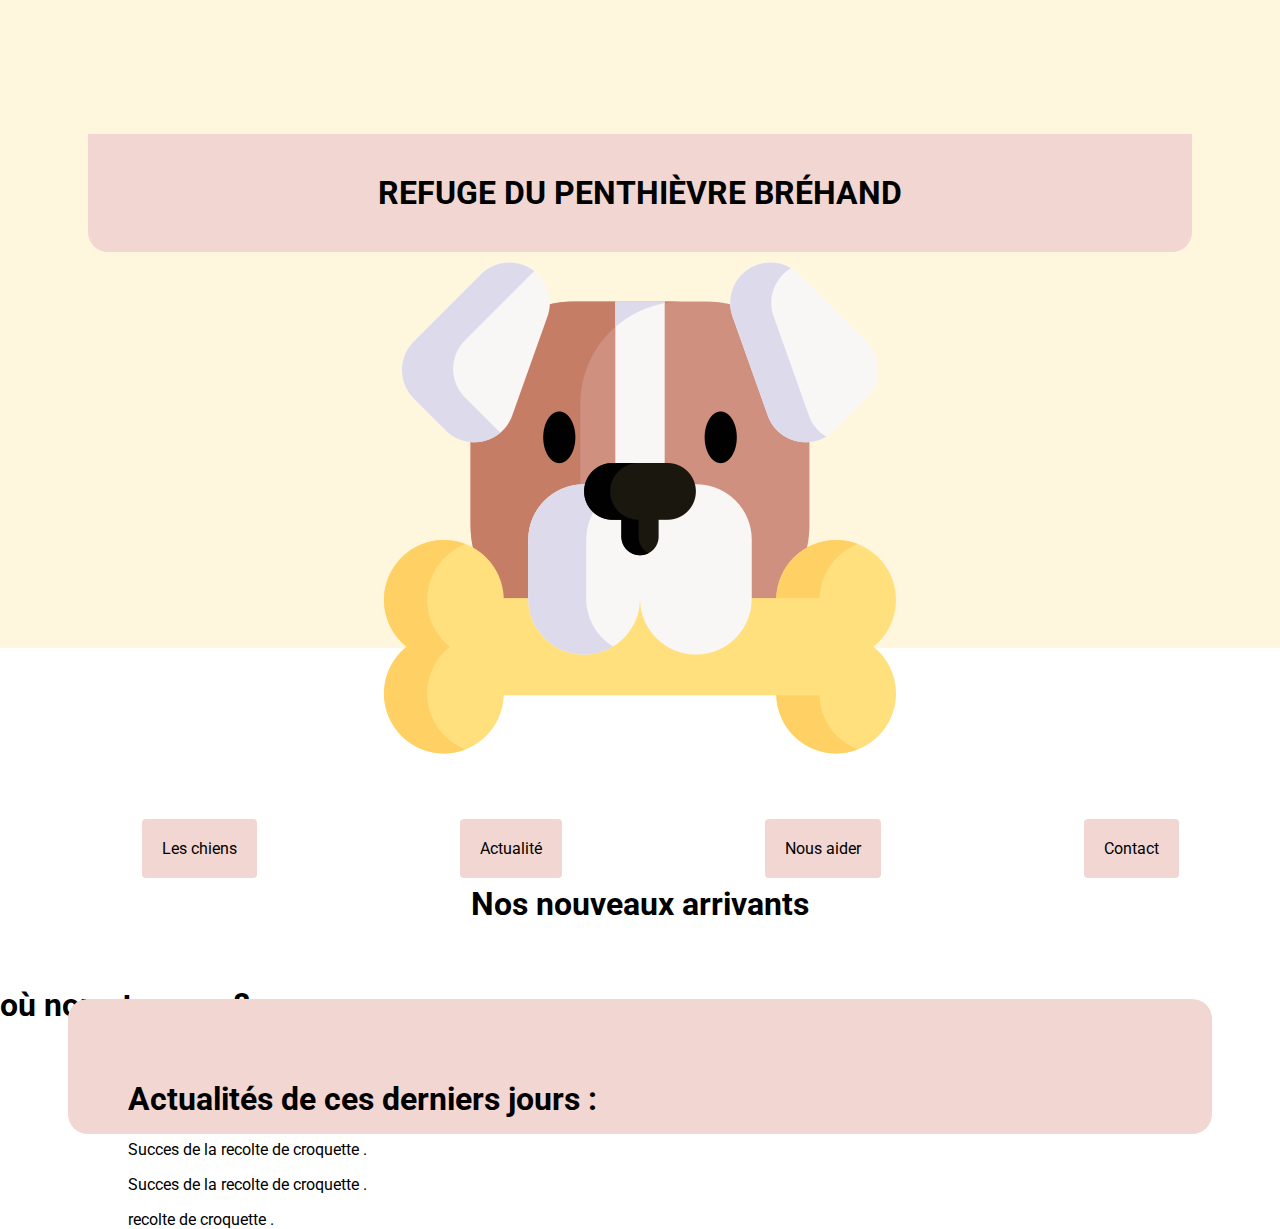
<file: index.html>
<!DOCTYPE html>
<html>

<head>
  <meta charset="UTF-8">
  <meta http-equiv="X-UA-Compatible" content="IE=edge">
  <meta name="viewport" content="width=device-width, initial-scale=1.0">
  <title>Projet SPA</title>
  <link rel="stylesheet" href="style.css">
</head>

<body>
  <div id="landing">
    <h1>REFUGE DU PENTHIÈVRE BRÉHAND</h1>
    <img id="chien" src="./chien.png">
  </div>

  <ul id="nav">
    <li><a href="chien.html">Les chiens</a></li>
    <li><a href="">Actualité</a></li>
    <li><a href="">Nous aider</a></li>
    <li><a href="">Contact</a></li>
  </ul>

  <div id ="debut_page">
    <h1> Actualités de ces derniers jours :</h1>
 

  <div id ="texte recolte">
  <p> Succes de la recolte de croquette .</P>
  </div>

  <div id ="texte recoltea"
  <p> Succes de la recolte de croquette .</P>
  </div>

  <div id ="texte recolteB"
  <p>  recolte de croquette .</P>
  </div>
</div>

<div id = "suite">
  <h1>Nos nouveaux arrivants</h1>

</div>

<div id = "nous-trouver">
  <h1>où nous trouver ?</h1>

</div>

</body>

</html>
</file>
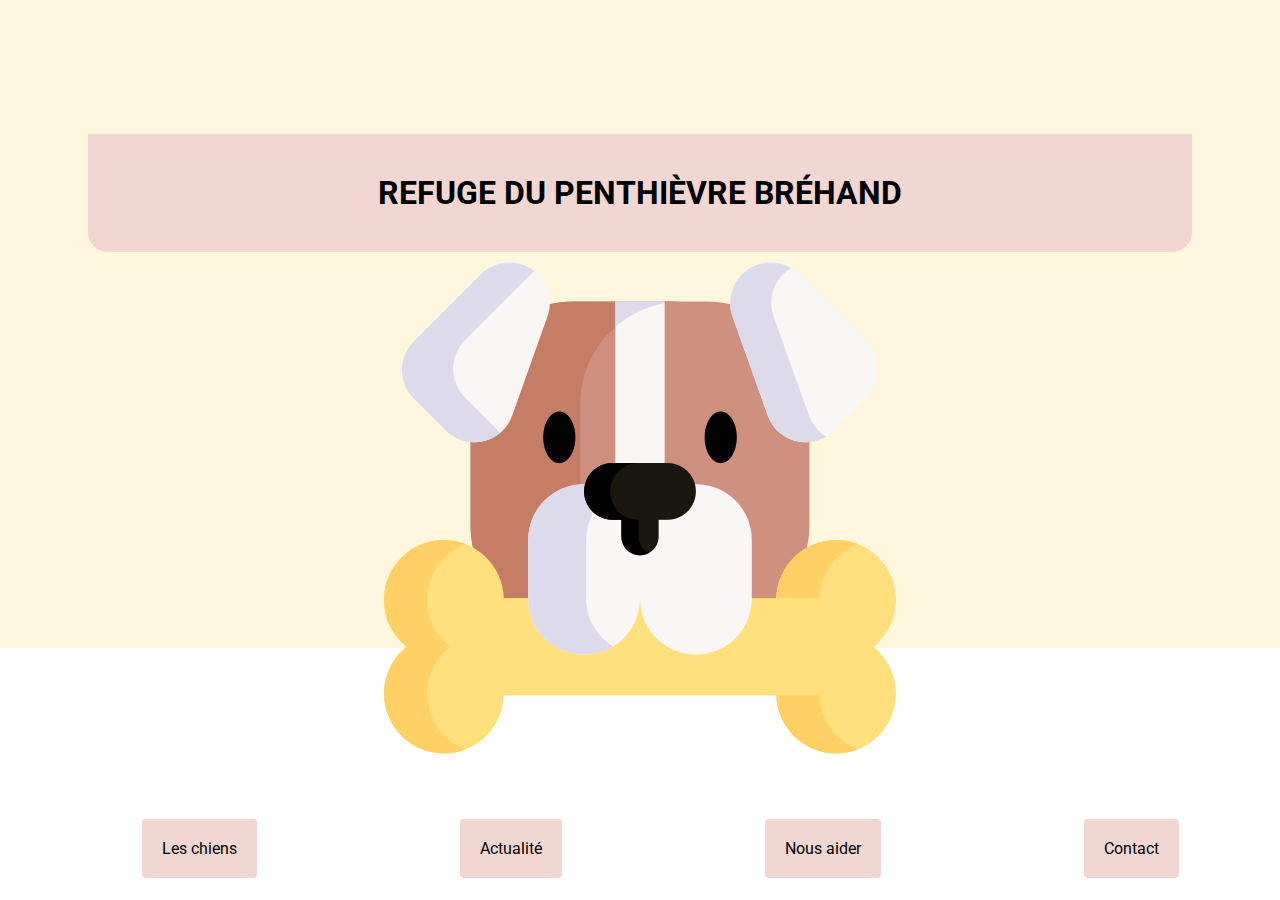
<file: chien.html>
<!DOCTYPE html>
<html>

<head>
  <meta charset="UTF-8">
  <meta http-equiv="X-UA-Compatible" content="IE=edge">
  <meta name="viewport" content="width=device-width, initial-scale=1.0">
  <title>Projet SPA</title>
  <link rel="stylesheet" href="style.css">
</head>

<body>
  <div id="landing">
    <h1>REFUGE DU PENTHIÈVRE BRÉHAND</h1>
    <img id="chien" src="./chien.png">
  </div>

  <ul id="nav">
    <li><a href="chien.html">Les chiens</a></li>
    <li><a href="index.html">Actualité</a></li>
    <li><a href="">Nous aider</a></li>
    <li><a href="">Contact</a></li>
  </ul>
</file>
<file: style.css>
@import url('https://fonts.googleapis.com/css2?family=Roboto&display=swap');

body {
  font-family: 'Roboto', sans-serif;
  margin: 0;
}

#landing {
  background: #fff6de;
  padding-top: 134px;
  height: 514px;
}

#landing h1 {
  background: #f2d6d2;
  margin: 0 auto;
  width: 80%;
  padding: 40px;
  border-radius: 0px 0px 20px 20px;
  text-align: center;
}

#chien {
  display: block;
  margin: 0 auto;
}

#nav {
  margin-top: 200 px;
  list-style: none;
  display: flex;
  justify-content: space-around;
}

#nav a {
  text-decoration: none;
  color: #000000;
  background: #f2d6d2;
  padding: 20px;
  border-radius: 4px;
  position: relative;
  top: 175px;
}
#debut_page  {
  background: #f2d6d2;
  margin: 0 auto;
  width: 80%;
  height: 15px;
  padding: 60px 60px 60px 60px;
  border-radius: 20px 20px 20px 20px;
  position: relative;
  top: 300px;
}
#suite {
  padding: 30px 20px 20px 20px;
  margin: 0 auto;
  text-align: center;
}
</file>
